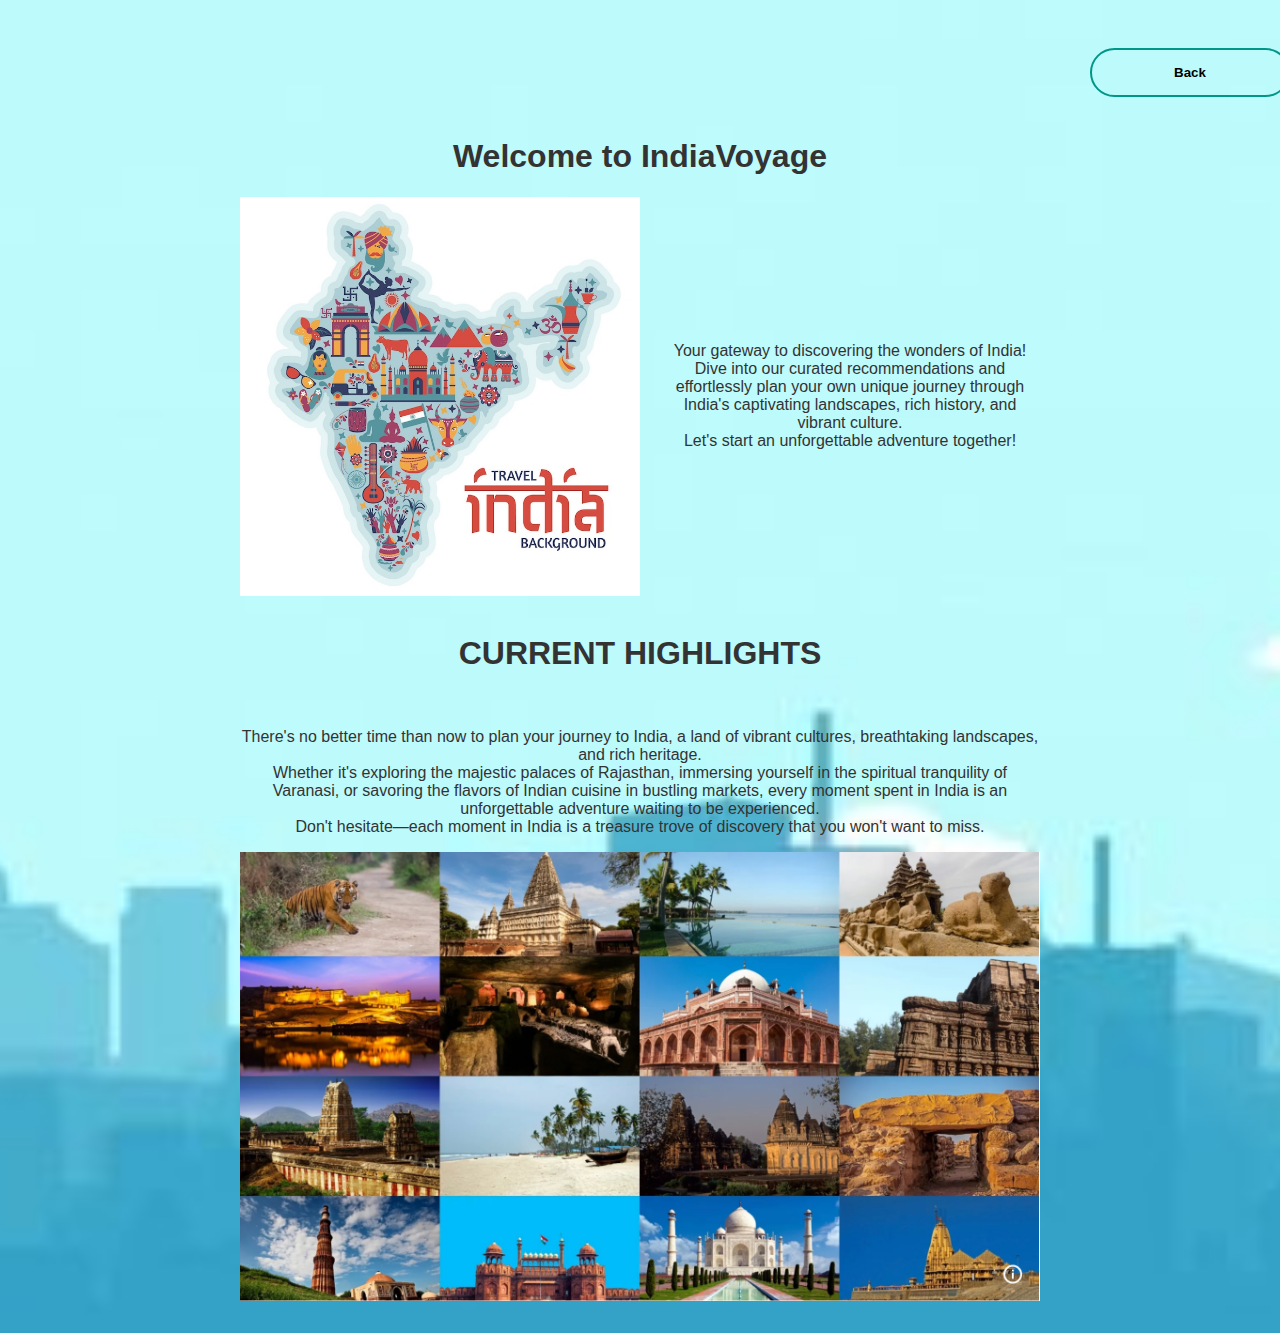
<file: ADTProject/About.html>
<!DOCTYPE html>
<html>
<head>
    <meta charset='utf-8'>
    <meta http-equiv='X-UA-Compatible' content='IE=edge'>
    <title>About Page</title>
    <meta name='viewport' content='width=device-width, initial-scale=1'>
    <style>
        /* CSS for creative background */
        body {
            background-color: #f0f0f0; /* Light gray background */
            background-image: url('images/background2.jpeg'); /* Add your background image URL */
            background-size: cover; /* Cover the entire viewport */
            background-position: center; /* Center the background image */
            font-family: Arial, sans-serif; /* Use Arial font */
            color: #333; /* Dark gray text color */
            padding: 20px; /* Add some padding for content */
            display: flex; /* Use flexbox */
            flex-direction: column; /* Stack items vertically */
            align-items: center; /* Center items horizontally */
        }

        .container {
            max-width: 800px; /* Set maximum width for content */
            width: 100%; /* Set width to 100% of container */
            text-align: center; /* Center align content */
        }

        .content {
            display: flex; /* Use flexbox */
            align-items: center; /* Center content vertically */
            margin-top: 20px; /* Add margin to top */
        }

        .content img {
            max-width: 50%; /* Set maximum width for images */
            height: auto; /* Maintain aspect ratio */
            margin-right: 20px; /* Add margin to the right */
        }

        .small-img {
            max-width: 100%;
            height: auto; /* Set maximum width for small image */
        }
        button {
    width: 200px;
    padding: 15px 0;
    text-align: center;
    margin: 20px 10px;
    border-radius: 25px;
    font-weight: bold;
    background: transparent;
    border: 2px solid #009688;
    color: #000;
    cursor: pointer;
    position: relative;
    overflow: hidden;
    right: -250%; /* Shift the button to the left */
}

span {
    background: #009688;
    height: auto;
    width: 0;
    border-radius: 25px;
    position: absolute;
    bottom: 0;
    left: 0; /* Shift the span back to the center */
    z-index: -1;
    transition: 0.5s;
}

button:hover span {
    width: 100%;
}

button:hover {
    border: none;
}

   </style>
</head>
<body>
    <div>
        <a href="index.html">
            <button type="button"><span></span>Back</button>
        </a>
    </div>
    <div class="container">
        <h1>Welcome to IndiaVoyage</h1>
        <div class="content">
            <img src="images/indiamap.jpeg">
            <p>
                Your gateway to discovering the wonders of India! <br>
                Dive into our curated recommendations and effortlessly plan your own unique journey through 
                India's captivating landscapes, rich history, and vibrant culture. 
                <br>Let's start an unforgettable adventure together!
            </p>
        </div>
        <br>
        <p>
            <h1>CURRENT HIGHLIGHTS</h1>
            <br>
            
        </p>
        <p>
            There's no better time than now to plan your journey to India, a land of vibrant cultures, breathtaking landscapes, and rich heritage. 
            <br>Whether it's exploring the majestic palaces of Rajasthan, immersing yourself in the spiritual tranquility of Varanasi, 
            or savoring the flavors of Indian cuisine in bustling markets,
            every moment spent in India is an unforgettable adventure waiting to be experienced. 
            <br>Don't hesitate—each moment in India is a treasure trove of discovery that you won't want to miss.
        </p>
        <img src="images/image_about1.png" class="small-img">
    </div>
</body>
</html>
</file>
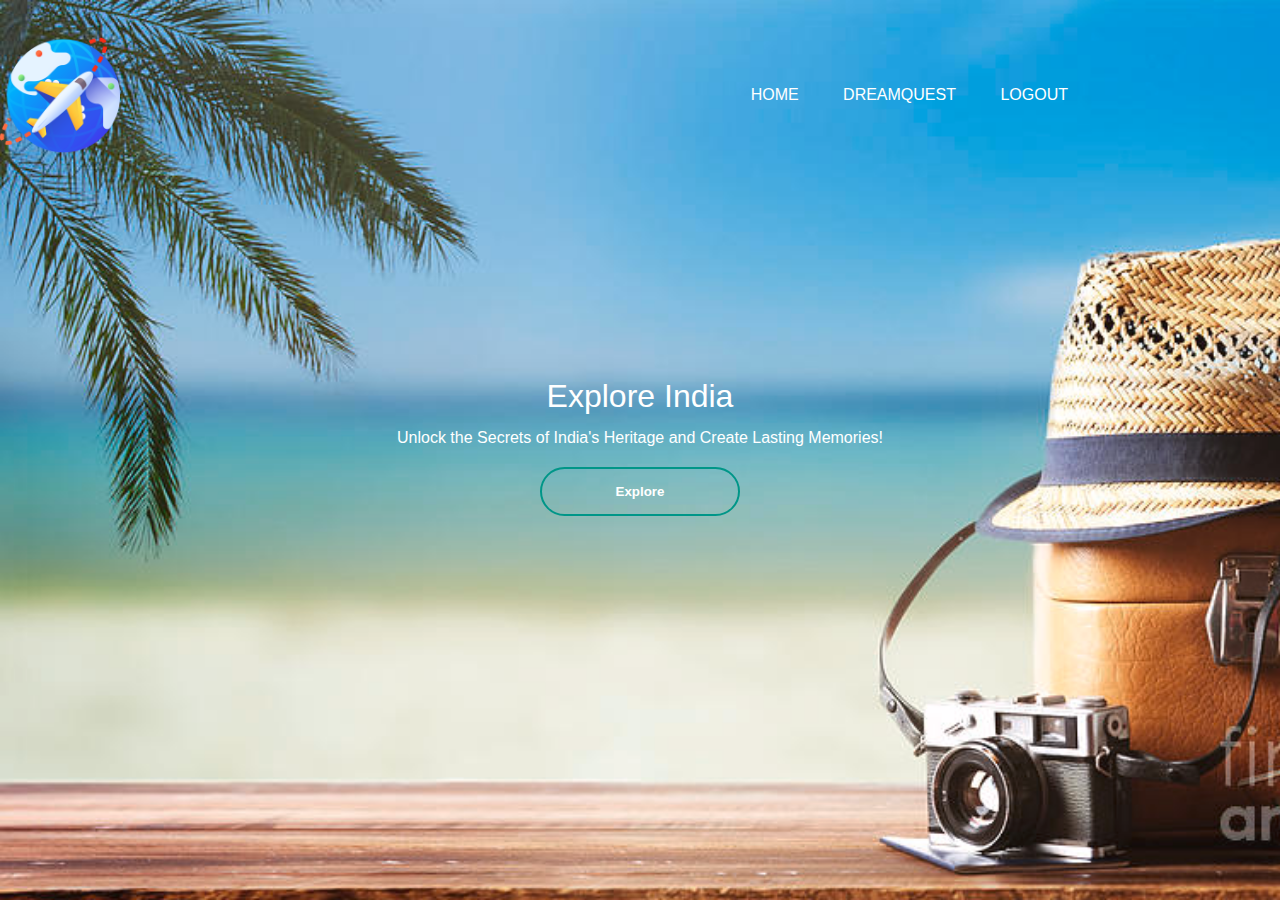
<file: ADTProject/Homepage.html>
<!DOCTYPE html>
<html>
<head>
    <title>Homepage</title>
    <link rel="stylesheet" href="./style/style_home.css">
    <style>
        body{
    background: url("./images/homepage_travel.jpeg");
    background-size: cover;
    background-repeat: no-repeat;
    background-attachment: fixed;
    overflow: hidden;
    }
    .wrapper{
        display: flex;
        justify-content: center;
        align-items: center;
        min-height: 110vh;
        background: rgba(39, 39, 39, 0.4);
    }
    </style>
</head>
<body>
    <div class="banner">
        <div class="navbar">
            <img src="images/airplane.png" class="logo">
            <ul>
                <li><a href="Homepage.html">Home </a></li>
                <li><a href="wishlist.html">DreamQuest </a></li>
                <li><a href="logout.php">Logout </a></li>
            </ul>
        </div>
        <div class="content">
            <h1>Explore India</h1>
            <p>Unlock the Secrets of India's Heritage and Create Lasting Memories!</p>
            <div>
                <a href="region.html">
                    <button type="button"><span></span>Explore</button>
                </a>
            </div>
        </div>
    </div>
</body>
</html>
</file>
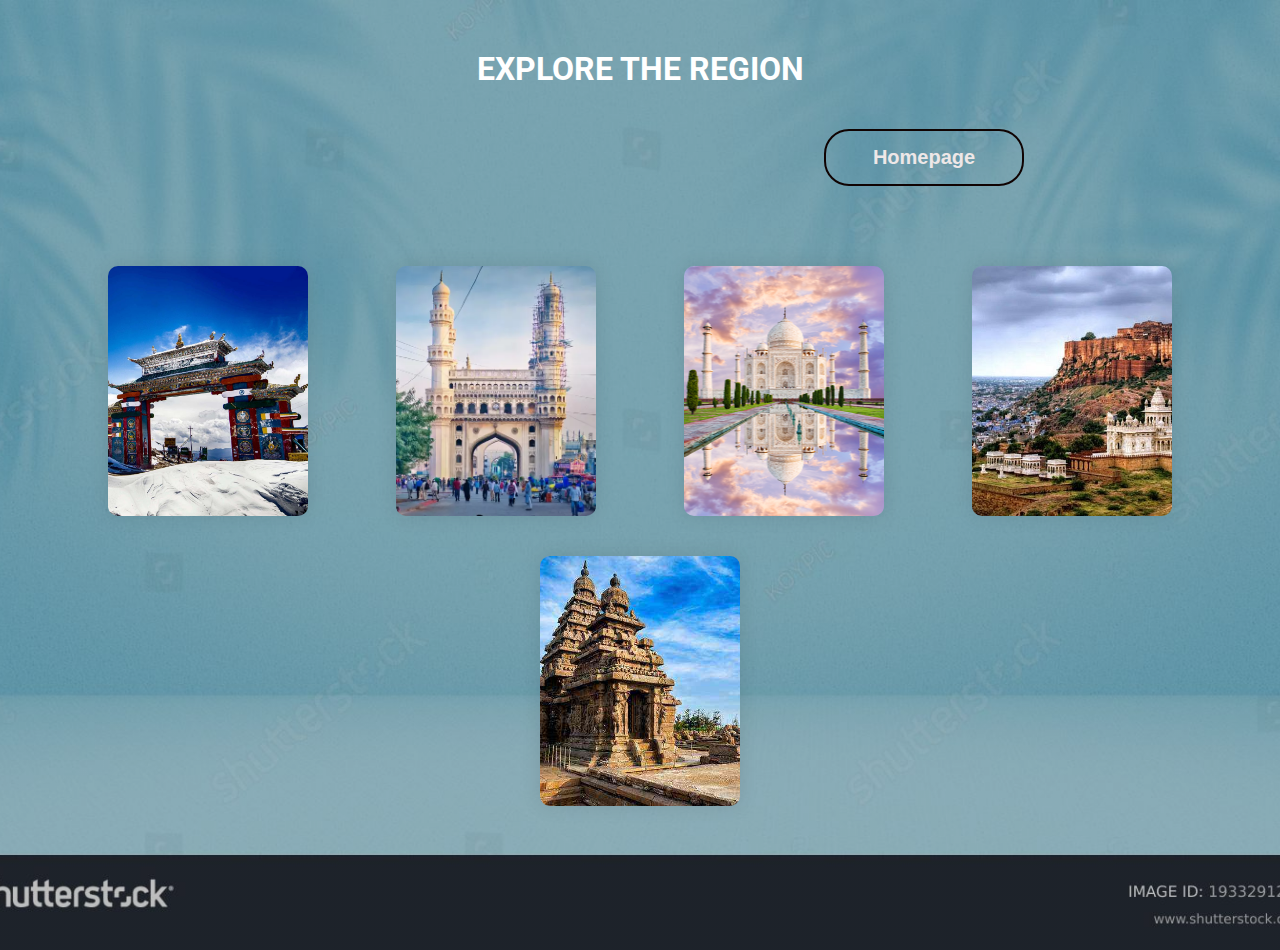
<file: ADTProject/region.html>
<!DOCTYPE html>
<html>
<head>
    <link href="https://fonts.googleapis.com/css2?family=Roboto:wght@400;700&display=swap" rel="stylesheet">
    <style>
        body {
    background-image: linear-gradient(rgba(0,0,0,0.25),rgba(0,0,0,0.25)), url(images/reginbg2.jpeg);
    font-family: 'Roboto', sans-serif;
    margin: 0;
    padding: 0;
    background-size: cover;
    background-position: center;
    height: 100vh; /* Ensuring full height background */
}

.title {
    text-align: center;
    color: #fff;
    margin-top: 50px;
}

.container {
    width: 90%;
    padding: 20px;
    margin: 0 auto;
    display: flex;
    flex-wrap: wrap;
    justify-content: space-around; /* Equally space items */
    margin-top: 20px;
}

.box {
    width: 200px; /* Increase width */
    height: 250px; /* Increase height */
    margin: 20px; /* Increase margin for spacing */
    box-shadow: 0 0 20px 0 rgba(0, 0, 0, 0.1);
    overflow: hidden;
    position: relative;
    border-radius: 10px; /* Increase border radius for rounded corners */
    cursor: pointer;
    transition: transform 0.3s ease;
}

.box img {
    display: block;
    width: 100%;
    height: 100%; /* Ensure the image fills the box */
    object-fit: cover;
}

.caption {
    position: absolute;
    bottom: -100%; /* Initially hide the caption */
    left: 0;
    width: 100%;
    background-color: rgba(0, 0, 0, 0.7);
    color: #fff;
    padding: 5px;
    text-align: center;
    transition: bottom 0.3s; /* Transition the bottom position */
}

.box:hover .caption {
    bottom: 0; /* Show caption on hover */
}

button {
    width: 200px;
    padding: 15px 0;
    text-align: center;
    margin: 20px 10px;
    border-radius: 25px;
    font-weight: bold;
    font-size: 20px;
    background: transparent;
    border: 2px solid #100302;
    color: #eee7e7;
    cursor: pointer;
    position: relative;
    overflow: hidden;
    left: 30%;
    transform: translateX(-50%);
}

span {
    background: #393363;
    height: 100vh;
    width: 0;
    border-radius: 25px;
    position: absolute;
    bottom: 0;
    left: 0;
    z-index: -1;
    transition: 0.5s;
}

button:hover span {
    width: 100%;
}

button:hover {
    border: none;
}

    </style>
</head>
<body>
    <div class="title">
        <h1> EXPLORE THE REGION </h1>
        <div>
            <a href="Homepage.html">
                <button type="button"><span></span>Homepage</button>
            </a>
        </div>
    </div>
    <div class="container">
        <div class="box">
            <a href="eastern.html">
                <img src="images/eastern.jpeg">
                <div class="caption">Eastern Region</div>
            </a>
        </div>
        <div class="box">
            <a href="Central.html">
                <img src="images/central.webp">
                <div class="caption">Central Region</div>
            </a>
        </div>
        <div class="box">
            <a href="Northern.html">
                <img src="images/Nothern.jpeg">
                <div class="caption">Northern Region</div>
            </a>
        </div>
        <div class="box">
            <a href="western.html">
                <img src="images/western.jpeg">
                <div class="caption">Western Region</div>
            </a>
        </div>
        <div class="box">
            <a href="Southern.html">
                <img src="images/southern.jpeg">
                <div class="caption">Southern Region</div>
            </a>
        </div>
    </div>
</body>
</html>
</file>
<file: ADTProject/style/style_home.css>
*{  
    margin: 0;
    padding: 0;
    box-sizing: border-box;
    font-family: 'Poppins', sans-serif;
}
.navbar{
    width: 85%;
    height: auto;
    padding: 35px 0;
    display: flex;
    align-items: center;
    justify-content: space-between;
}
.logo{
    width: 120px;
    height: pointer;
}
.navbar ul li{
    list-style: none;
    display: inline-block;
    margin: 0 20px;
    position: relative;;
}
.navbar ul li a{
    text-decoration: none;
    color: #fff;
    text-transform: uppercase;
}
.navbar ul li ::after{
    content: '';
    height: 3px;
    width: 0;
    background: #009688;
    position: absolute;
    left: 0;
    bottom: -10px;

}
.navbar ul li :hover:after{
    width: 100%;
}
.content{
    width: 100%;
    position: absolute;
    top: 50%;
    transform: translateY(-50%);
    text-align: center;
    color: #fff;

}
.content h1{
    margin: 20px auto;
    font-weight: 100;
    line-height: 25px;

}
button{
    width: 200px;
    padding: 15px 0;
    text-align: center;
    margin: 20px 10px;
    border-radius: 25px;
    font-weight: bold;
    background: transparent;
    border: 2px solid #009688;
    color:#fff;
    cursor: pointer;
    position: relative;
    overflow: hidden;
}
span{
    background: #009688;
    height: 100vh;
    width: 0;
    border-radius: 25px;
    position: absolute;
    bottom: 0;
    left: 0;
    z-index: -1;
    transition: 0.5s;
}
button:hover span{
    width: 100%;
}
button:hover{
    border: none;
}
section{
    width: 80%;
    margin: 80px auto;
}
.title{
    text-align: center;
    font-size: 4vmin;
    color: #49497e;
}
.row{
    display: flex;
    align-items: center;
    width: 100%;
    justify-content: space-between;

}.row.col{
    display: flex;
    flex-direction: column;
    align-items: center;
}
.event.row{
    margin-top: 50px;

}
h4{
    font-size: 3vmin;
    color:#484872;
    margin: 20px auto;
}
</file>
